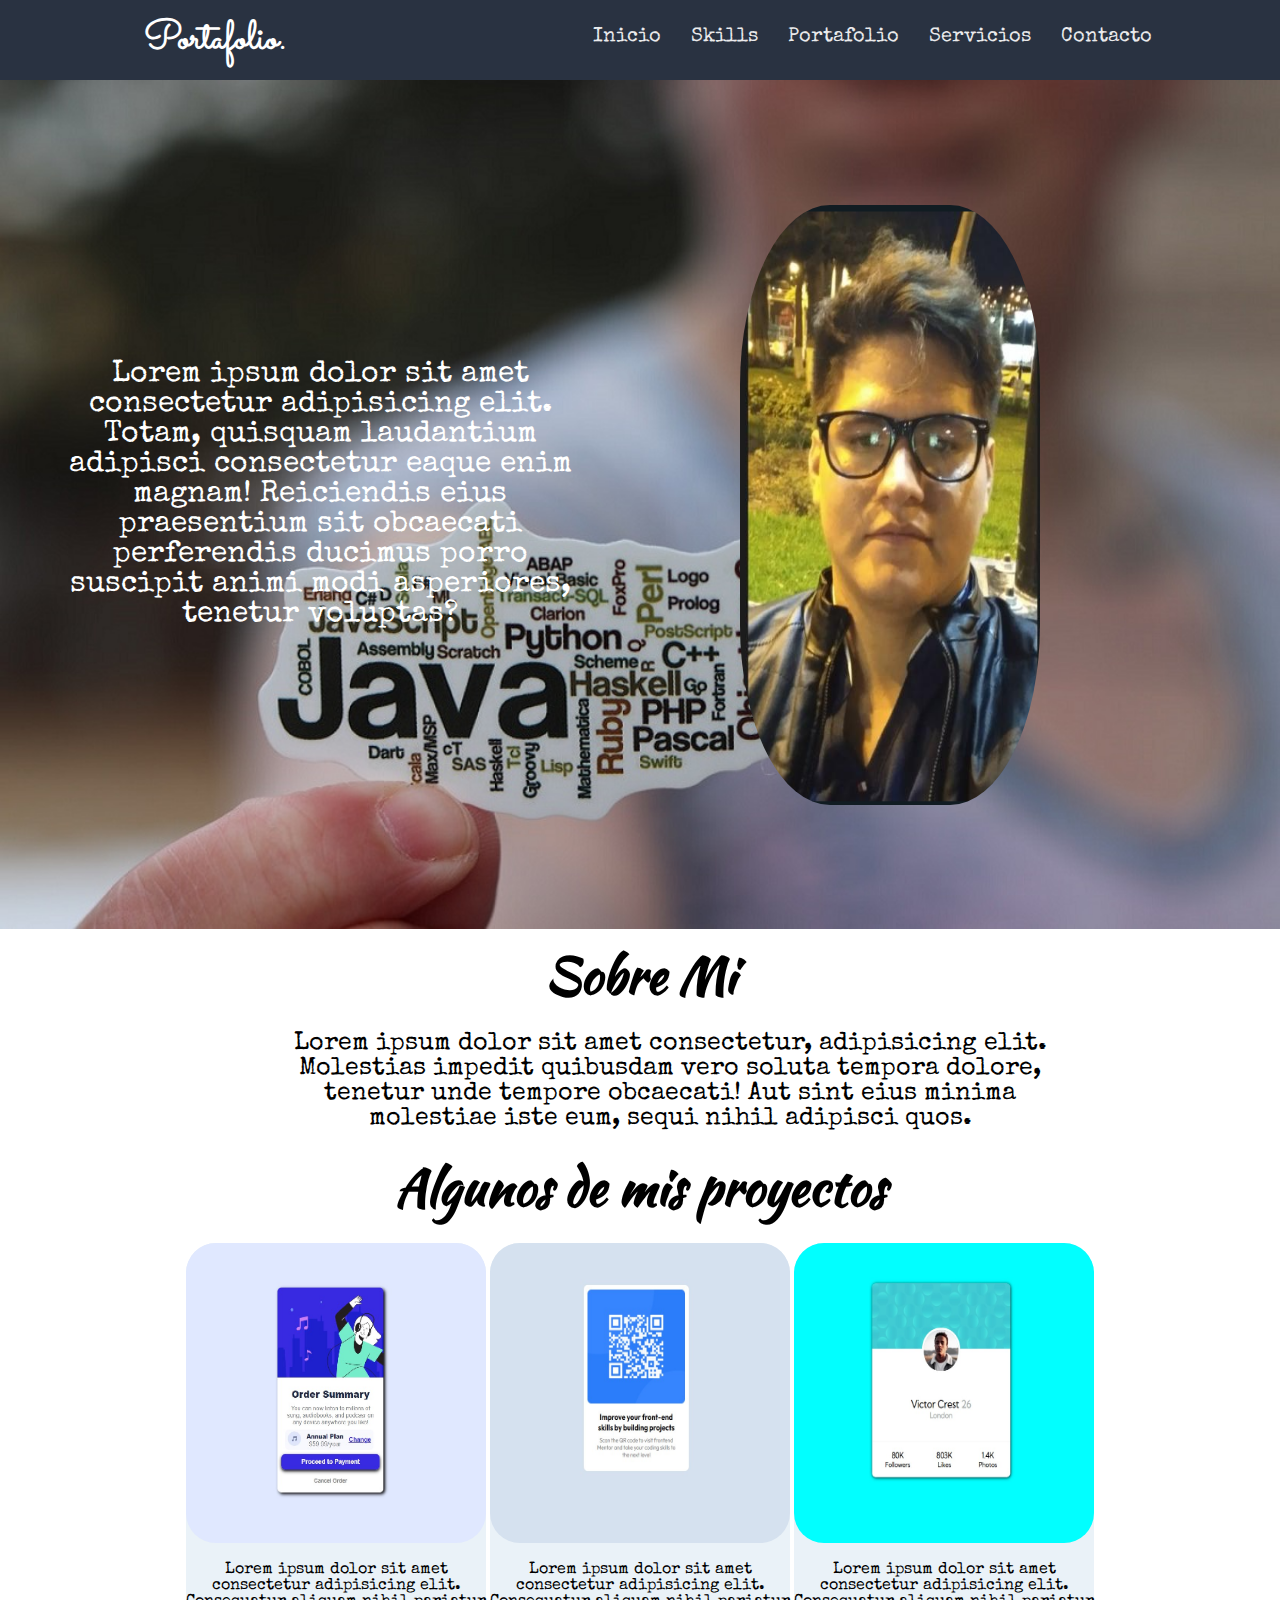
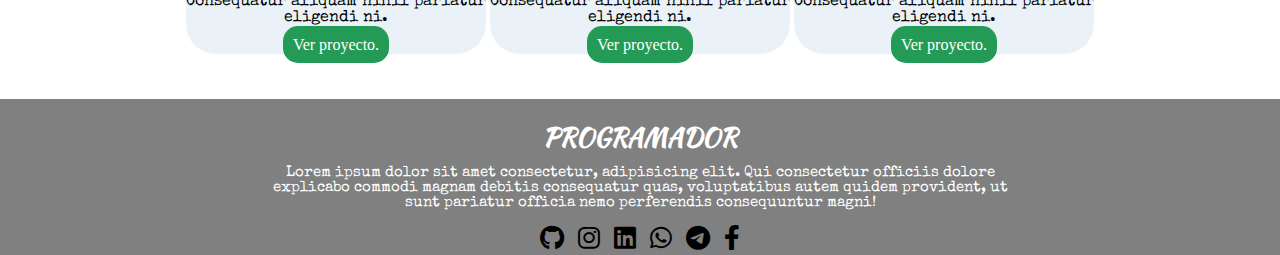
<file: HTML/index.html>
<!DOCTYPE html>
<html lang="en">
<head>
    <meta charset="UTF-8">
    <meta http-equiv="X-UA-Compatible" content="IE=edge">
    <meta name="viewport" content="width=device-width, initial-scale=1.0">
    <link rel="stylesheet" href="https://cdnjs.cloudflare.com/ajax/libs/font-awesome/6.0.0/css/all.min.css" 
    integrity="sha512-9usAa10IRO0HhonpyAIVpjrylPvoDwiPUiKdWk5t3PyolY1cOd4DSE0Ga+ri4AuTroPR5aQvXU9xC6qOPnzFeg==" crossorigin="anonymous" 
    referrerpolicy="no-referrer" />
    <link
    rel="stylesheet"
    href="https://cdnjs.cloudflare.com/ajax/libs/animate.css/4.1.1/animate.min.css"
    />
    <link
    rel="stylesheet"
    href="https://cdnjs.cloudflare.com/ajax/libs/animate.css/4.1.1/animate.min.css"
    />
    <link rel="stylesheet" href="../CSS/estilosAll.css">
    <title>Portafolio</title>
</head>
<body>
    <div class="container">
        <header>
            <nav class="nav">
                <div class="nav-container">
                    <h1 class="nav__logo">Portafolio.</h1>
                    <label for="menu" class="nav__label">
                        <i class="fa-solid fa-bars"></i>
                    </label>
                    <input type="checkbox" id="menu" class="nav__input">
                    <div class="nav__menu">
                        <ul>
                            <li>
                                <a href="./index.html" class="nav__item">Inicio</a>
                            </li>
                            <li>
                                <a href="skills.html" class="nav__item">Skills</a>
                            </li>
                            <li>
                                <a href="portafolio.html" class="nav__item">Portafolio</a>
                            </li>
                            <li>
                                <a href="servicios.html" class="nav__item">Servicios</a>
                            </li>
                            <li>
                                <a href="contacto.html" class="nav__item">Contacto</a>
                            </li>
                        </ul>
                    </div>
                </div>
            </nav>
        </header>
        <main class="main_index">
            <div class="banner">
                <div class="descripcion">
                    <p class="banner_des">
                        Lorem ipsum dolor sit amet consectetur adipisicing elit. Totam,
                        quisquam laudantium adipisci consectetur eaque enim magnam! 
                        Reiciendis eius praesentium sit obcaecati perferendis ducimus 
                        porro suscipit animi modi asperiores, tenetur voluptas?
                    </p>
                </div>
                <img class="img_perfil" src="../Imagenes/foto_perfil.png" alt="foto.jpg">
            </div>
            <div class="sobre_mi">
                <h2 class="titulo_1 " >Sobre Mi</h2>
                <div class="des_1">
                    <p class="descrip_mi">
                        Lorem ipsum dolor sit amet consectetur, adipisicing elit. Molestias
                        impedit quibusdam vero soluta tempora dolore, tenetur unde tempore 
                        obcaecati! Aut sint eius minima molestiae iste eum, sequi nihil adipisci quos.
                    </p>
                </div>
                
            </div>
            <div class="proyecto_vista">
                <h2 class="titulo_2">Algunos de mis proyectos</h2>
                
                <div class="con_card">
                    <div class="card">
                        <img src="../Imagenes/proyecto_1.jpg" alt="proyecto1.jpg">
                        <p class="des_card">
                            Lorem ipsum dolor sit amet consectetur adipisicing elit. 
                            Consequatur aliquam nihil pariatur eligendi ni.
                        </p>
                        <a class="ver" href="" target="_BLANK"> Ver proyecto.</a> 
                    </div>
                    <div class="card">
                        <img src="../Imagenes/proyecto_2.jpg" alt="proyecto2.jpg">
                        <p class="des_card">
                            Lorem ipsum dolor sit amet consectetur adipisicing elit. 
                            Consequatur aliquam nihil pariatur eligendi ni.
                        </p>
                        <a class="ver" href="" target="_BLANK"> Ver proyecto.</a> 
                    </div>
                    <div class="card">
                        <img src="../Imagenes/proyecto_3.jpg" alt="proyecto3.jpg">
                        <p class="des_card">
                            Lorem ipsum dolor sit amet consectetur adipisicing elit. 
                            Consequatur aliquam nihil pariatur eligendi ni.
                        </p>
                        <a class="ver" href="" target="_BLANK"> Ver proyecto.</a> 
                    </div>
                </div>
                
            </div>
        </main>
        <footer >
            <h3 class="titulo_footer">PROGRAMADOR</h3>
            <div class="footer_des">
                <p>Lorem ipsum dolor sit amet consectetur, adipisicing elit. Qui consectetur officiis 
                    dolore explicabo commodi magnam debitis consequatur quas, voluptatibus autem quidem
                    provident, ut sunt pariatur officia nemo perferendis consequuntur magni!
                </p>
            </div>
            <a href="" class="iz_1"><i class="fa-brands fa-github" ></i></a>
            <a href="" class="cen_1"><i class="fa-brands fa-instagram" ></i></a>
            <a href="" class="der_1"><i class="fa-brands fa-linkedin" ></i></a>
            <a href="" class="iz_2"><i class="fa-brands fa-whatsapp" ></i></a>
            <a href="" class="cen_2"><i class="fa-brands fa-telegram" ></i></a>
            <a href="" class="der_2"><i class="fa-brands fa-facebook-f" ></i></a>
                
                
            
        </footer>
    </div>
</body>
</html>
</file>
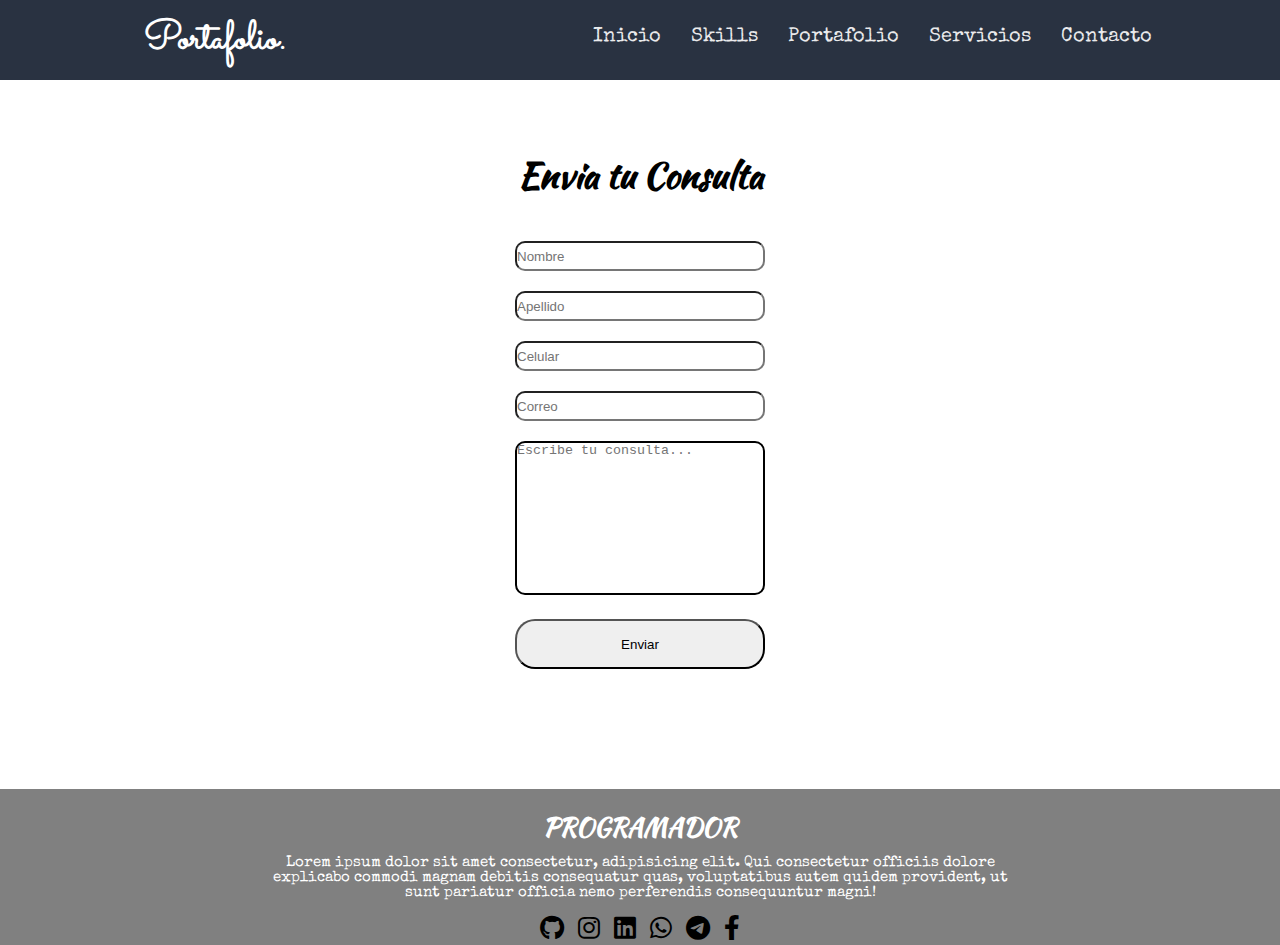
<file: HTML/contacto.html>
<!DOCTYPE html>
<html lang="en">
<head>
    <meta charset="UTF-8">
    <meta http-equiv="X-UA-Compatible" content="IE=edge">
    <meta name="viewport" content="width=device-width, initial-scale=1.0">
    <link rel="stylesheet" href="https://cdnjs.cloudflare.com/ajax/libs/font-awesome/6.0.0/css/all.min.css" 
    integrity="sha512-9usAa10IRO0HhonpyAIVpjrylPvoDwiPUiKdWk5t3PyolY1cOd4DSE0Ga+ri4AuTroPR5aQvXU9xC6qOPnzFeg==" crossorigin="anonymous" 
    referrerpolicy="no-referrer" />
    <link rel="stylesheet" href="../CSS/estilosAll.css">
    <title>Document</title>
</head>
<body>
    <div class="container_contacto">
        <header>
            <nav class="nav">
                <div class="nav-container">
                    <h1 class="nav__logo">Portafolio.</h1>
                    <label for="menu" class="nav__label">
                        <i class="fa-solid fa-bars"></i>
                    </label>
                    <input type="checkbox" id="menu" class="nav__input">
                    <div class="nav__menu">
                        <ul>
                            <li>
                                <a href="./index.html" class="nav__item">Inicio</a>
                            </li>
                            <li>
                                <a href="skills.html" class="nav__item">Skills</a>
                            </li>
                            <li>
                                <a href="portafolio.html" class="nav__item">Portafolio</a>
                            </li>
                            <li>
                                <a href="servicios.html" class="nav__item">Servicios</a>
                            </li>
                            <li>
                                <a href="contacto.html" class="nav__item">Contacto</a>
                            </li>
                        </ul>
                    </div>
                </div>
            </nav>
        </header>
        <main class="main_contacto">
            <div class="formulario">
                <h2 class="con_titulo">Envia tu Consulta</h2>
                <form action="">
                    <input type="text" name="nombre" placeholder="Nombre" class="field">
                    <br>
                    <input type="text" name="apellido" placeholder="Apellido" class="field">
                    <br>
                    <input type="tel" name="celular" placeholder="Celular" class="field">
                    <br>
                    <input type="email" name="correo" placeholder="Correo" class="field">
                    <br>
                    <textarea name="consulta" id="" cols="30" rows="10" placeholder="Escribe tu consulta..." class="field_des"></textarea>
                    <br>
                    <input type="submit" value="Enviar" class="btn">
                    <br>
                </form>
            </div>
        </main>
        <footer >
            <h3 class="titulo_footer">PROGRAMADOR</h3>
            <div class="footer_des">
                <p>Lorem ipsum dolor sit amet consectetur, adipisicing elit. Qui consectetur officiis 
                    dolore explicabo commodi magnam debitis consequatur quas, voluptatibus autem quidem
                    provident, ut sunt pariatur officia nemo perferendis consequuntur magni!
                </p>
            </div>
            <a href="" class="iz_1"><i class="fa-brands fa-github" ></i></a>
            <a href="" class="cen_1"><i class="fa-brands fa-instagram" ></i></a>
            <a href="" class="der_1"><i class="fa-brands fa-linkedin" ></i></a>
            <a href="" class="iz_2"><i class="fa-brands fa-whatsapp" ></i></a>
            <a href="" class="cen_2"><i class="fa-brands fa-telegram" ></i></a>
            <a href="" class="der_2"><i class="fa-brands fa-facebook-f" ></i></a>
        </footer>
    </div>
</body>
</html>
</file>
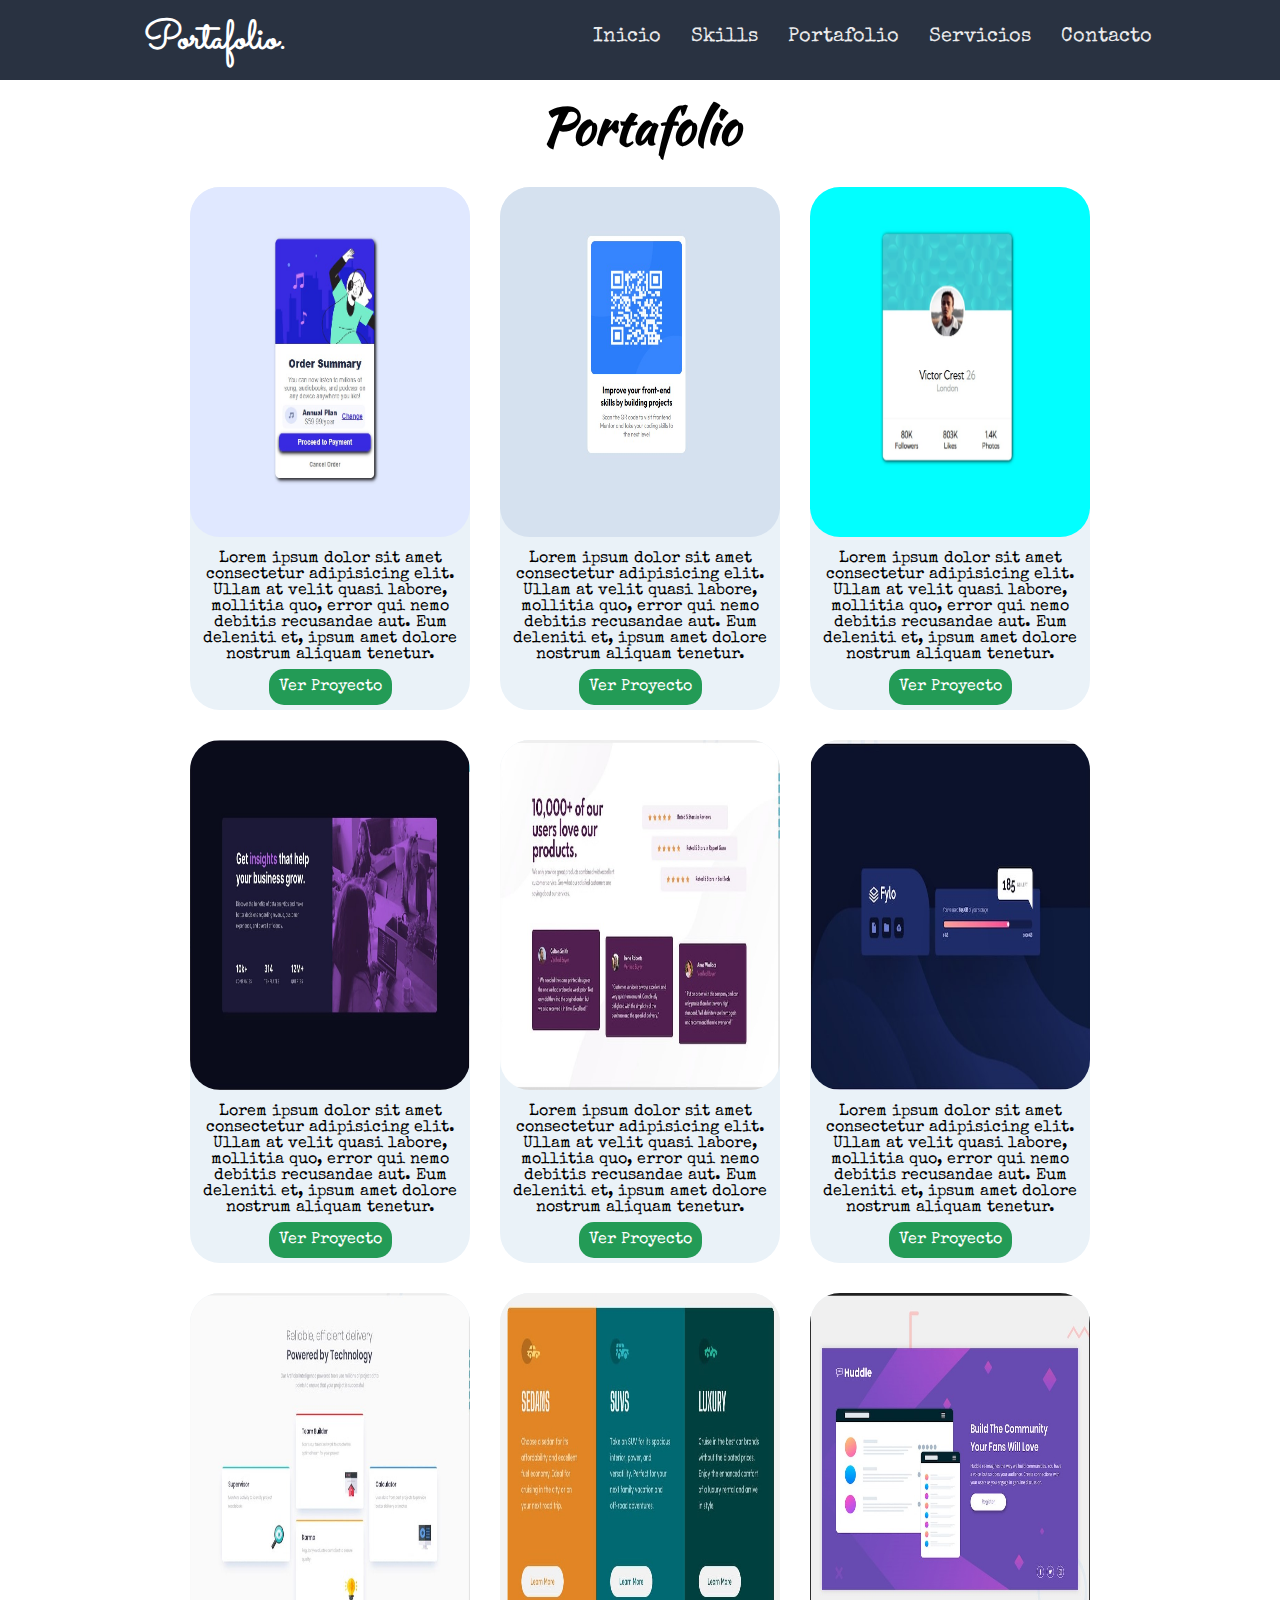
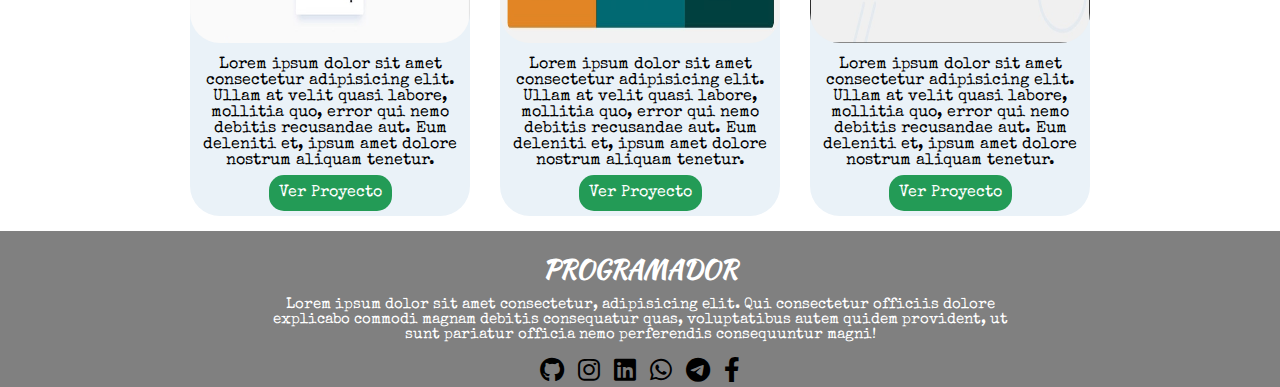
<file: HTML/portafolio.html>
<!DOCTYPE html>
<html lang="en">
<head>
    <meta charset="UTF-8">
    <meta http-equiv="X-UA-Compatible" content="IE=edge">
    <meta name="viewport" content="width=device-width, initial-scale=1.0">
    <link rel="stylesheet" href="https://cdnjs.cloudflare.com/ajax/libs/font-awesome/6.0.0/css/all.min.css" 
    integrity="sha512-9usAa10IRO0HhonpyAIVpjrylPvoDwiPUiKdWk5t3PyolY1cOd4DSE0Ga+ri4AuTroPR5aQvXU9xC6qOPnzFeg==" crossorigin="anonymous" 
    referrerpolicy="no-referrer" />
    <link rel="stylesheet" href="../CSS/estilosAll.css">
    <title>Document</title>
</head>
<body>
    <div class="container">
        <header>
            <nav class="nav">
                <div class="nav-container">
                    <h1 class="nav__logo">Portafolio.</h1>
                    <label for="menu" class="nav__label">
                        <i class="fa-solid fa-bars"></i>
                    </label>
                    <input type="checkbox" id="menu" class="nav__input">
                    <div class="nav__menu">
                        <ul>
                            <li>
                                <a href="./index.html" class="nav__item">Inicio</a>
                            </li>
                            <li>
                                <a href="skills.html" class="nav__item">Skills</a>
                            </li>
                            <li>
                                <a href="portafolio.html" class="nav__item">Portafolio</a>
                            </li>
                            <li>
                                <a href="servicios.html" class="nav__item">Servicios</a>
                            </li>
                            <li>
                                <a href="contacto.html" class="nav__item">Contacto</a>
                            </li>
                        </ul>
                    </div>
                </div>
            </nav>
        </header>
    </div>
    <main>
        <div class="con_portafolio">
            <h2 class="p_titutlo">Portafolio</h2>
            <div class="con_portafolio_card">
                
                    <div class="p_card" id="p1"> 
                        <a href=""><img src="../Imagenes/proyecto_1.jpg" alt="proyecto1.jpg"></a>
                        <div>
                            <p class="des_card_port">Lorem ipsum dolor sit amet consectetur adipisicing elit.
                                Ullam at velit quasi labore, mollitia quo, error qui nemo 
                                debitis recusandae aut. Eum deleniti et, ipsum amet dolore nostrum aliquam tenetur.
                                <br><br><span class="p_span"><a href="">Ver Proyecto</a> </span> 
                            </p>
                        </div>
                    </div>
                    <div class="p_card" id="p2">
                        <a href=""><img src="../Imagenes/proyecto_2.jpg" alt="proyecto2.jpg"></a>
                        <div>
                            <p class="des_card_port">Lorem ipsum dolor sit amet consectetur adipisicing elit.
                                Ullam at velit quasi labore, mollitia quo, error qui nemo 
                                debitis recusandae aut. Eum deleniti et, ipsum amet dolore nostrum aliquam tenetur.
                                <br><br><span class="p_span"><a href="">Ver Proyecto</a> </span>
                            </p>
                        </div>
                    </div>
                    <div class="p_card" id="p3">
                        <a href=""><img src="../Imagenes/proyecto_3.jpg" alt="proyecto3.jpg"></a>
                        <div>
                            <p class="des_card_port">Lorem ipsum dolor sit amet consectetur adipisicing elit.
                                Ullam at velit quasi labore, mollitia quo, error qui nemo 
                                debitis recusandae aut. Eum deleniti et, ipsum amet dolore nostrum aliquam tenetur.
                                <br><br><span class="p_span"><a href="">Ver Proyecto</a> </span>
                            </p>
                        </div>
                    </div>
                
                
                    <div class="p_card" id="p4">
                        <a href=""><img src="../Imagenes/proyecto_4.jpg" alt="proyecto4.jpg"></a>
                        <div>
                            <p class="des_card_port">Lorem ipsum dolor sit amet consectetur adipisicing elit.
                                Ullam at velit quasi labore, mollitia quo, error qui nemo 
                                debitis recusandae aut. Eum deleniti et, ipsum amet dolore nostrum aliquam tenetur.
                                <br><br><span class="p_span"><a href="">Ver Proyecto</a> </span>
                            </p>
                        </div>
                    </div>
                    <div class="p_card" id="p5">
                        <a href=""><img src="../Imagenes/proyecto_5.jpg" alt="proyecto5.jpg"></a>
                        <div>
                            <p class="des_card_port">Lorem ipsum dolor sit amet consectetur adipisicing elit.
                                Ullam at velit quasi labore, mollitia quo, error qui nemo 
                                debitis recusandae aut. Eum deleniti et, ipsum amet dolore nostrum aliquam tenetur.
                                <br><br><span class="p_span"><a href="">Ver Proyecto</a> </span>
                            </p>
                        </div>
                    </div>
                    <div class="p_card" id="p6">
                        <a href=""><img src="../Imagenes/proyecto_6.jpg" alt="proyecto6.jpg"></a>
                        <div>
                            <p class="des_card_port">Lorem ipsum dolor sit amet consectetur adipisicing elit.
                                Ullam at velit quasi labore, mollitia quo, error qui nemo 
                                debitis recusandae aut. Eum deleniti et, ipsum amet dolore nostrum aliquam tenetur.
                                <br><br><span class="p_span"><a href="">Ver Proyecto</a> </span>
                            </p>
                        </div>
                    </div>
                
                    <div class="p_card" id="p7">
                        <a href=""><img src="../Imagenes/proyecto_7.jpg" alt="proyecto7.jpg"></a>
                        <div>
                            <p class="des_card_port">Lorem ipsum dolor sit amet consectetur adipisicing elit.
                                Ullam at velit quasi labore, mollitia quo, error qui nemo 
                                debitis recusandae aut. Eum deleniti et, ipsum amet dolore nostrum aliquam tenetur.
                                <br><br><span class="p_span"><a href="">Ver Proyecto</a> </span>
                            </p>
                        </div>
                    </div>
                    <div class="p_card" id="p8">
                        <a href=""><img src="../Imagenes/proyecto_8.jpg" alt="proyecto8.jpg"></a>
                        <div>
                            <p class="des_card_port">Lorem ipsum dolor sit amet consectetur adipisicing elit.
                                Ullam at velit quasi labore, mollitia quo, error qui nemo 
                                debitis recusandae aut. Eum deleniti et, ipsum amet dolore nostrum aliquam tenetur.
                                <br><br><span class="p_span"><a href="">Ver Proyecto</a> </span>
                            </p>
                        </div>
                    </div>
                    <div class="p_card" id="p9">
                        <a href=""><img src="../Imagenes/proyecto_9.jpg" alt="proyecto9.jpg"></a>
                        <div>
                            <p class="des_card_port">Lorem ipsum dolor sit amet consectetur adipisicing elit.
                                Ullam at velit quasi labore, mollitia quo, error qui nemo 
                                debitis recusandae aut. Eum deleniti et, ipsum amet dolore nostrum aliquam tenetur.
                                <br><br><span class="p_span"><a href="">Ver Proyecto</a> </span>
                            </p>
                        </div>
                    </div>
                
            </div>
        </div>
    </main>
    <footer >
        <h3 class="titulo_footer">PROGRAMADOR</h3>
        <div class="footer_des">
            <p>Lorem ipsum dolor sit amet consectetur, adipisicing elit. Qui consectetur officiis 
                dolore explicabo commodi magnam debitis consequatur quas, voluptatibus autem quidem
                provident, ut sunt pariatur officia nemo perferendis consequuntur magni!
            </p>
        </div>
        <a href="" class="iz_1"><i class="fa-brands fa-github" ></i></a>
        <a href="" class="cen_1"><i class="fa-brands fa-instagram" ></i></a>
        <a href="" class="der_1"><i class="fa-brands fa-linkedin" ></i></a>
        <a href="" class="iz_2"><i class="fa-brands fa-whatsapp" ></i></a>
        <a href="" class="cen_2"><i class="fa-brands fa-telegram" ></i></a>
        <a href="" class="der_2"><i class="fa-brands fa-facebook-f" ></i></a>
            
            
        
    </footer>
</body>
</html>
</file>
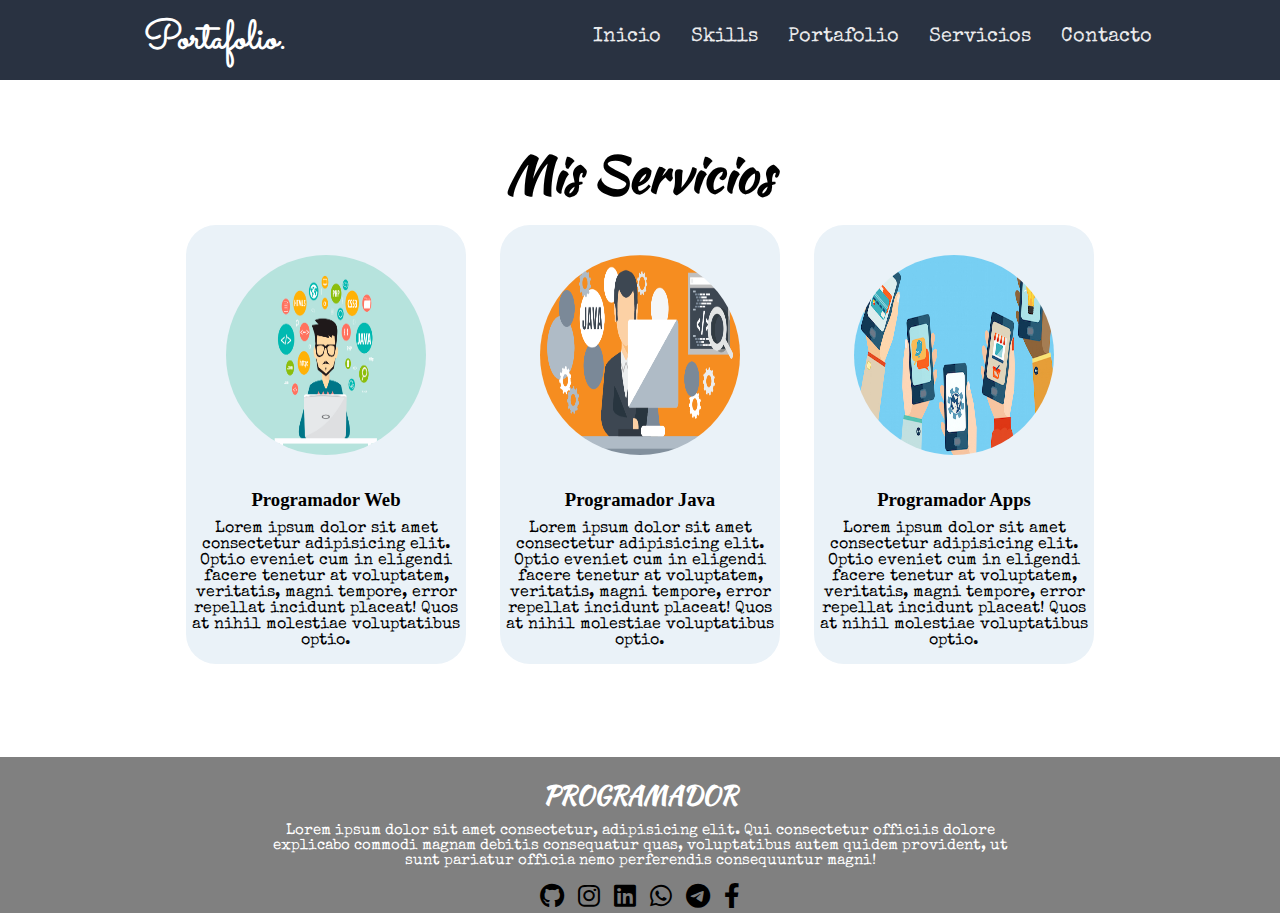
<file: HTML/servicios.html>
<!DOCTYPE html>
<html lang="en">
<head>
    <meta charset="UTF-8">
    <meta http-equiv="X-UA-Compatible" content="IE=edge">
    <meta name="viewport" content="width=device-width, initial-scale=1.0">
    <link rel="stylesheet" href="https://cdnjs.cloudflare.com/ajax/libs/font-awesome/6.0.0/css/all.min.css" 
    integrity="sha512-9usAa10IRO0HhonpyAIVpjrylPvoDwiPUiKdWk5t3PyolY1cOd4DSE0Ga+ri4AuTroPR5aQvXU9xC6qOPnzFeg==" crossorigin="anonymous" 
    referrerpolicy="no-referrer" />
    <link rel="stylesheet" href="../CSS/estilosAll.css">
    <title>Document</title>
</head>
<body>
    <div class="container">
        <header>
            <nav class="nav">
                <div class="nav-container">
                    <h1 class="nav__logo">Portafolio.</h1>
                    <label for="menu" class="nav__label">
                        <i class="fa-solid fa-bars"></i>
                    </label>
                    <input type="checkbox" id="menu" class="nav__input">
                    <div class="nav__menu">
                        <ul>
                            <li>
                                <a href="./index.html" class="nav__item">Inicio</a>
                            </li>
                            <li>
                                <a href="skills.html" class="nav__item">Skills</a>
                            </li>
                            <li>
                                <a href="portafolio.html" class="nav__item">Portafolio</a>
                            </li>
                            <li>
                                <a href="servicios.html" class="nav__item">Servicios</a>
                            </li>
                            <li>
                                <a href="contacto.html" class="nav__item">Contacto</a>
                            </li>
                        </ul>
                    </div>
                </div>
            </nav>
        </header>
        <main class="main_servicios">
            <div class="con_servicios">
                <h2 class="ser_titulo">Mis Servicios</h2>
                <div class="con_servicios_card">
                    <div class="s_card">
                        <img src="../Imagenes/programador_web.jpg" alt="icono.jpg">
                        <h3 class="ser_h3">Programador Web</h3>
                        <p class="des_card_port">Lorem ipsum dolor sit amet consectetur adipisicing elit. 
                            Optio eveniet cum in eligendi facere tenetur at voluptatem, 
                            veritatis, magni tempore, error repellat incidunt placeat! 
                            Quos at nihil molestiae voluptatibus optio.
                        </p>
                    </div>
                    <div class="s_card">
                        <img src="../Imagenes/programador_java.png" alt="icono.jpg">
                        <h3 class="ser_h3">Programador Java</h3>
                        <p class="des_card_port">Lorem ipsum dolor sit amet consectetur adipisicing elit. 
                            Optio eveniet cum in eligendi facere tenetur at voluptatem, 
                            veritatis, magni tempore, error repellat incidunt placeat! 
                            Quos at nihil molestiae voluptatibus optio.
                        </p>
                    </div>
                    <div class="s_card">
                        <img src="../Imagenes/programador_apps.jpg" alt="icono.jpg">
                        <h3 class="ser_h3">Programador Apps</h3>
                        <p class="des_card_port">Lorem ipsum dolor sit amet consectetur adipisicing elit. 
                            Optio eveniet cum in eligendi facere tenetur at voluptatem, 
                            veritatis, magni tempore, error repellat incidunt placeat! 
                            Quos at nihil molestiae voluptatibus optio.
                        </p>
                    </div>
                </div>
            </div>
        </main>
        <footer >
            <h3 class="titulo_footer">PROGRAMADOR</h3>
            <div class="footer_des">
                <p>Lorem ipsum dolor sit amet consectetur, adipisicing elit. Qui consectetur officiis 
                    dolore explicabo commodi magnam debitis consequatur quas, voluptatibus autem quidem
                    provident, ut sunt pariatur officia nemo perferendis consequuntur magni!
                </p>
            </div>
            <a href="" class="iz_1"><i class="fa-brands fa-github" ></i></a>
            <a href="" class="cen_1"><i class="fa-brands fa-instagram" ></i></a>
            <a href="" class="der_1"><i class="fa-brands fa-linkedin" ></i></a>
            <a href="" class="iz_2"><i class="fa-brands fa-whatsapp" ></i></a>
            <a href="" class="cen_2"><i class="fa-brands fa-telegram" ></i></a>
            <a href="" class="der_2"><i class="fa-brands fa-facebook-f" ></i></a>
        </footer>
    </div>
</body>
</html>
</file>
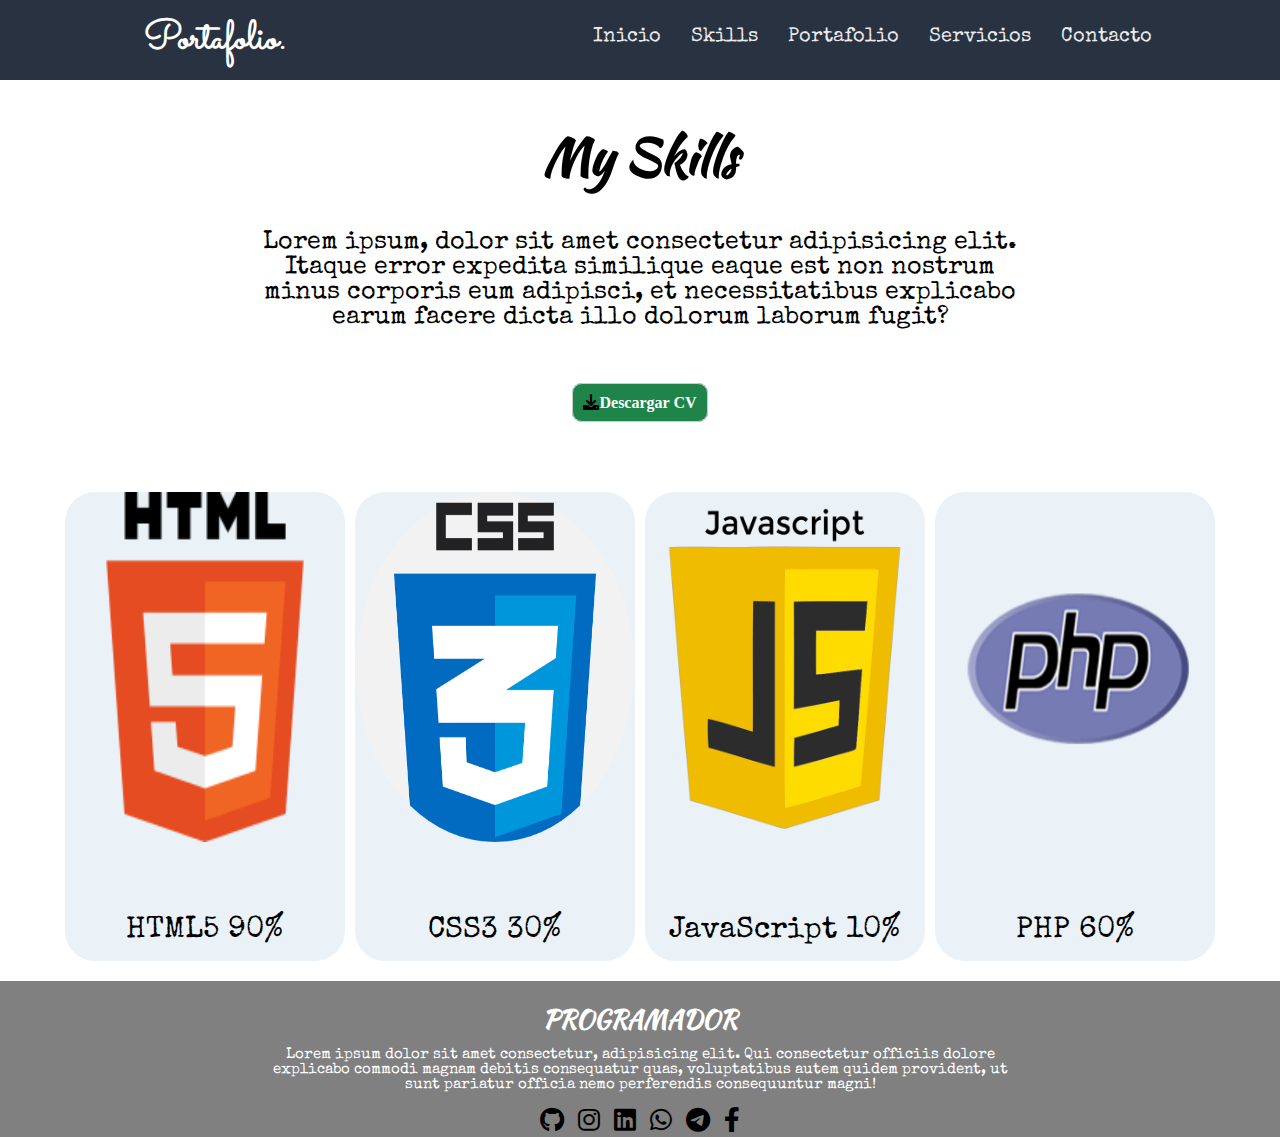
<file: HTML/skills.html>
<!DOCTYPE html>
<html lang="en">
<head>
    <meta charset="UTF-8">
    <meta http-equiv="X-UA-Compatible" content="IE=edge">
    <meta name="viewport" content="width=device-width, initial-scale=1.0">
    <link rel="stylesheet" href="https://cdnjs.cloudflare.com/ajax/libs/font-awesome/6.0.0/css/all.min.css" 
    integrity="sha512-9usAa10IRO0HhonpyAIVpjrylPvoDwiPUiKdWk5t3PyolY1cOd4DSE0Ga+ri4AuTroPR5aQvXU9xC6qOPnzFeg==" crossorigin="anonymous" 
    referrerpolicy="no-referrer" />
    <link rel="stylesheet" href="../CSS/estilosAll.css">
    <title>Document</title>
</head>
<body>
    <div class="container">
        <header class="header_skills">
            <nav class="nav">
                <div class="nav-container">
                    <h1 class="nav__logo">Portafolio.</h1>
                    <label for="menu" class="nav__label">
                        <i class="fa-solid fa-bars"></i>
                    </label>
                    <input type="checkbox" id="menu" class="nav__input">
                    <div class="nav__menu">
                        <ul>
                            <li>
                                <a href="index.html" class="nav__item">Inicio</a>
                            </li>
                            <li>
                                <a href="./skills.html" class="nav__item">Skills</a>
                            </li>
                            <li>
                                <a href="portafolio.html" class="nav__item">Portafolio</a>
                            </li>
                            <li>
                                <a href="servicios.html" class="nav__item">Servicios</a>
                            </li>
                            <li>
                                <a href="contacto.html" class="nav__item">Contacto</a>
                            </li>
                        </ul>
                    </div>
                </div>
            </nav>
        </header>
        <main class="main_skills">
            <div class="skills">
                <h2 class="titulo_skills">My Skills</h2>
                <div class="con_des">
                    <p class="des">
                        Lorem ipsum, dolor sit amet consectetur adipisicing elit. 
                        Itaque error expedita similique eaque est non nostrum minus
                        corporis eum adipisci, et necessitatibus explicabo earum 
                        facere dicta illo dolorum laborum fugit?<br>
                    </p>
                    <a href="" class="enlace"><i class="fa-solid fa-download"></i><span class="s_span">Descargar CV</span></a>
                </div>
            </div>
            <div class="contenedor_card_skills">
                <div class="skills_card" id="uno">
                    <img src="../Imagenes/html5.png" alt="html5.jpg">
                    <div class="s_card_des">
                        <p>HTML5 <span class="s_span">90%</span></p>
                    </div>
                </div>
                <div class="skills_card" id="dos">
                    <img src="../Imagenes/css.png" alt="CSS.jpg">
                    <div class="s_card_des">
                        <p>CSS3 <span class="s_span">30%</span></p>
                    </div>
                </div>
                <div class="skills_card" id="tres" >
                    <img src="../Imagenes/JS.png" alt="javascript.jpg">
                    <div class="s_card_des">
                            <p>JavaScript <span class="s_span">10%</span></p>
                    </div>
                </div>   
                <div class="skills_card" id="cuatro">
                        <img src="../Imagenes/php.png" alt="php.jpg">
                            <div class="s_card_des">
                        <p>PHP <span class="s_span">60%</span></p>
                    </div>
                </div>
            </div>
                
            
        </main>
        <footer class="footer_skills">
            <h3 class="titulo_footer">PROGRAMADOR</h3>
            <div class="footer_des">
                <p>Lorem ipsum dolor sit amet consectetur, adipisicing elit. Qui consectetur officiis 
                    dolore explicabo commodi magnam debitis consequatur quas, voluptatibus autem quidem
                    provident, ut sunt pariatur officia nemo perferendis consequuntur magni!
                </p>
            </div>
            <a href="" class="iz_1"><i class="fa-brands fa-github" ></i></a>
            <a href="" class="cen_1"><i class="fa-brands fa-instagram" ></i></a>
            <a href="" class="der_1"><i class="fa-brands fa-linkedin" ></i></a>
            <a href="" class="iz_2"><i class="fa-brands fa-whatsapp" ></i></a>
            <a href="" class="cen_2"><i class="fa-brands fa-telegram" ></i></a>
            <a href="" class="der_2"><i class="fa-brands fa-facebook-f" ></i></a>
        </footer>
    </div>
</body>
</html>
</file>
<file: CSS/estilosAll.css>
@import url('https://fonts.googleapis.com/css2?family=Kaushan+Script&display=swap');
@import url('https://fonts.googleapis.com/css2?family=Sacramento&display=swap');
@import url('https://fonts.googleapis.com/css2?family=Special+Elite&display=swap');
/*---------Caracteristicas generales---------*/
*{
    padding: 0;
    margin: 0;
    box-sizing: border-box;
    text-decoration: none;
    list-style: none;
}

.container {
    display: grid;
    width: 100%;
}

/*---------Caracteristicas de la navegacion---------*/

header {
    width: 100%;
    
}
.nav {
    background-color:#293241;
    width: 100%;
    height:80px;
    color: #ffff;
    position:fixed;
    z-index: 10;
}
.nav-container{
    display: flex;
    height:100%;
    width: 90%;
    margin: 0 auto;
    justify-content: space-between;
    align-items: center;
    
}
.nav__item{
    color: #fff;
    font-size:32px;
    --clippy:polygon(0 0,0 0,0 100%,0% 100%);
}
.nav__menu>ul{
    text-align: center;
}
.nav__menu>ul>li{
    font-family: 'Special Elite', cursive;
    margin-bottom:70px;
}
.nav__item::after{
    content: "";
    display: block;
    background-color:#fff;
    width: 90%;
    margin-top: 3px;
    height:3px;
    clip-path: var(--clippy);
    transition:cli-path .5s;
}
.nav__item:hover{
    --clippy:polygon(0 0,100% 0,100% 100%,0% 100%);
}
.nav__logo{
    font-size:40px;
    font-weight: 900;
    font-family: 'Sacramento', cursive;
}
.nav__label>.fa-solid{
    font-size:27px;
    color:#fff;
}
.nav__label{
    display: block;
    cursor: pointer;
}
.nav__menu{
    position: fixed;
    top: 80px;
    bottom:0;
    background:black;
    width:100%;
    left: 0;
    display: flex;
    justify-content: space-evenly;
    flex-direction: column;
    align-items: center;
    clip-path: circle(0 at center);
    transition: clip-path 1s ease-in-out;
    opacity: 0.9;
    z-index: 5;
}

.nav__input:checked+.nav__menu{
    clip-path: circle(100% at center);
}
.nav__input{
    display:none;
}
/*------------------------INDEX------------------------*/

.banner{
    margin-top: 80px;
    width: 100%;
    height:320px;
    display: block;
    text-align: center;
    align-items: center;
    background-image: url(../Imagenes/banner.jpg);
    background-size: 100% 320px;
}

.descripcion{
    width:300px;
    display:block;
    position: relative;
    color:white;
    font-size:12px;
    
}
.banner_des{
    font-family: 'Special Elite', cursive;
    padding-top: 60px;
    padding-left: 20px;
}
.sobre_mi{
    display: inline-block;
    text-align: center;
    padding-top:10px;
    padding-bottom: 20px;
}
.titulo_1{
    font-size: 32px;
    font-family: 'Kaushan Script', cursive;
    margin-bottom: 20px;
}
.img_perfil{
    width: 60px;
    height:120px;
    border-radius: 30%;
    position: relative;
    top: 235px;
}
.des_1{
    font-size: 15px;
    padding-top:120px;
    width: 80%;
    margin-left: 30px;
    font-family: 'Special Elite', cursive;
}
.proyecto_vista{
    
    display: block;
    width:100%;
    text-align: center;
    
}
.titulo_2{
    font-size: 32px;
    font-family: 'Kaushan Script', cursive;
    margin-bottom: 20px;
}
/*------card------*/
.con_card{
    /* border:1px solid gray; */
    display: inline-block;
    width:100%;
    margin-bottom:30px;
    
}
.card{
    /* border:1px solid orange; */
    border-radius: 30px;
    display: inline-block;
    width:300px;
    margin-bottom:15px;
    background-color: #EAF2F8;
    
}
.card img{
    border-radius: 30px;
    width: 300px;
    height: 300px;
    margin-bottom: 15px;
}
.des_card{
    margin-bottom:10px;
    font-family: 'Special Elite', cursive;
}
.ver{
    text-decoration: none;
    padding: 10px;
    background-color: #239B56;
    border-radius:15px;
    color:white;
}
.card>.ver:hover{
    background-color: black;
    color:white;
    font-weight: bold;
    transition: 0.6s;
}
/*------------------------SKILLS------------------------*/


.main_skills{
    width: 100%;
    
}
.skills{
    width:100%;
    height:auto;
    text-align: center;
    margin-top:120px;
    margin-bottom:80px;
    display: inline-block;
    align-items: center;
}
.titulo_skills{
    font-family: 'Kaushan Script', cursive;
    font-size:30px;
    margin-bottom:12px;
}

.con_des{
    display: inline-block;
}
.des{
    margin-bottom: 20px;
    font-family: 'Special Elite', cursive;
}
.enlace{
    text-decoration: none;
    border: 1px solid #ccc;
    padding: 10px;
    border-radius:10px;
    background:#1E8449;
}
.enlace span{
    color: white;
    font-weight: bold;
}
.skills>.con_des>.enlace:hover{
    background-color:black;
    color:white;
    font-size: 20px;
    font-weight: bold;
    font-family:'Special Elite', cursive;
    transition:0.6s;
}
.fa-solid{
    color:black;
}
.contenedor_card_skills{
    display: inline-block;
    width:100%;
    align-items: center;
    text-align: center;
}
.skills_card{
    border-radius: 30px;
    display: inline-block;
    width:280px;
    background-color: #EAF2F8;
    margin-bottom: 20px;
    
}

.skills_card img{
    border-radius: 30px;
    width: 278px;
    height: 350px;
    margin-bottom: 10px;
}
.s_card_des{
    margin-top: 60px;
    margin-bottom:15px;
    text-align: center;
    font-family: 'Special Elite', cursive;
    font-size:30px;
}

/*------------------Portafolio------------------*/
.con_portafolio{
    width:100%;
    display: inline-block;
    text-align: center;
    align-items: center;
    margin-top: 90px;
}
.p_titutlo{
    font-size:30px;
    font-family: 'Kaushan Script', cursive;
    margin-bottom:10px;
}
.con_portafolio_card{
    display: inline-block;
    width:100%;
    align-items: center;
    text-align: center;
}
.con_card_3{
    width: 100%;
    display: inline-block;
}
.p_card{
    border-radius: 30px;
    display: inline-block;
    width:280px;
    margin: 15px;
    background-color: #EAF2F8;
    padding-bottom: 15px;
    
}
.des_card_port{
    font-family: 'Special Elite', cursive;
}
.p_card img{
    border-radius: 30px;
    width: 280px;
    height: 350px;
    margin-bottom: 10px;
}
.p_span{
    padding: 10px;
    background-color: #239B56;
    border-radius:15px;
    
}
.p_span a{
    text-decoration: none;
    color:white;
}
.p_card>div>p>.p_span:hover{
    background-color: black;
    color:white;
    font-weight: bold;
    transition: 0.6s;
}
/*------------------SERVICIOS------------------*/

.con_servicios{
    display: inline-block;
    width: 100%;
    text-align: center;
    align-items: center;
    margin-top: 138px;
}
.ser_titulo{
    font-family: 'Kaushan Script', cursive;
    font-size:30px;
}

.con_servicios_card{
    display: inline-block;
    width: 100%;
    margin-bottom: 78px;
    align-items: center;
}

.s_card img{
    margin-top:30px;
    margin-bottom:30px;
    height:200px;
    width:200px;
    border-radius:50%;
}
.s_card{
    border-radius: 30px;
    display: inline-block;
    width:280px;
    margin: 15px;
    background-color: #EAF2F8;
    padding-bottom: 15px;
}
.des_card_port{
    width: 100%;
}

.ser_h3{
    padding-bottom: 10px;
}
/*------------------Contacto------------------*/

.formulario{
    width: 100%;
    display: inline-block;
    /* border:1px solid black; */
    text-align: center;
    margin-top:120px;
    margin-bottom:60px;
    padding-top:30px;
    padding-bottom:60px;
    border-radius:30px;
}
.con_titulo{
    font-family: 'Kaushan Script', cursive;
    padding-bottom: 40px;
    font-size:35px;
}

.field{
    margin-bottom:20px;
    width: 250px;
    height: 30px;
    border-radius: 10px;
}
.field_des{
    width:250px;
    resize: none;
    border:2px solid black;
    border-radius: 10px;
    margin-bottom:20px;
}
.btn{
    width: 250px;
    height:50px;
    border-radius:20px;
}
.formulario>form>.btn:hover{
    background-color:black;
    color:white;
    font-size: 20px;
    font-weight: bold;
    font-family:'Special Elite', cursive;
    transition:0.6s;
}
/*------------------Footer------------------*/
footer{
    width:100%;
    background:gray;
    color: white;
    display: grid;
    text-align: center;
    grid-template-areas: "titulo_footer titulo_footer titulo_footer"
                          "footer_des    footer_des    footer_des"
                          "fa-github      fa-instagram  fa-linkedin"
                          "fa-whatsapp    fa-telegram    fa-facebook-f";
    justify-content: center;
}
.titulo_footer{
    font-family: 'Kaushan Script', cursive;
    font-size:25px;
    margin-top:20px;
    margin-bottom:10px;
    grid-area: titulo_footer;
}
.footer_des{
    font-family: 'Special Elite', cursive;
    margin-bottom:10px;
    font-size:15px;
    grid-area: footer_des;
}

.fa-brands{
    color:black;
    font-size:25px;
    margin: 5px;
}
.iz_1{
    grid-area: fa-github;
    justify-self: end;
}

.cen_1{
    grid-area: fa-instagram;
    justify-self: center;
}
.der_1{
    grid-area: fa-linkedin;
    justify-self: start;
}
.iz_2{
    grid-area: fa-whatsapp;
    justify-self: end;
}
.cen_2{
    grid-area: fa-telegram;
    justify-self: center;
}
.der_2{
    grid-area: fa-facebook-f;
    justify-self: start;
}
/*------------------------------MEDIAS QUERYS------------------------------*/
/* APLICANDO RESPONSIVE */
@media all and (min-width: 768px) {
    /*------------------Index------------------*/
    .banner{
        display: grid;
        height: 400px;
        grid-template-columns: 50% 50%;
        background-size: 100% 400px;
    }
    .descripcion{
        width: 100%;
        justify-content: center;
        top:-10px;
        padding: 0 50px 0 50px;
    }
    .banner_des{
        padding: 0;
    }
    .banner>.img_perfil{
        justify-content: center;
        margin-left: 50%;
        top: 0;
        width: 120px;
        height:240px;
        border-radius: 30%;
    }
    .des_1{
        padding: 0;
    }
    .des_1>.descrip_mi{
        width: 100%;
        padding: 0;
        padding-left: 20%;
    }
    /*------------------Skills------------------*/
    .contenedor_card_skills{
        display: grid;
        grid-template-areas: "uno dos"
        "tres cuatro";
        justify-content: center;
        gap: 10px;
    }
    #uno{
        grid-area: uno;
    }
    #dos{
        grid-area: dos;
    }
    #tres{
        grid-area: tres;
    }
    #cuatro{
        grid-area: cuatro;
    }
    /*------------------PORTAFOLIO------------------*/
    .p_titutlo{
        font-size:50px;
    }
    .con_portafolio_card{
        display: grid;
        grid-template-areas: "p1 p2"
        "p3 p4"
        "p5 p6"
        "p7 p8"
        "p9 p9";
        justify-content: center;
    }
    #p1{
        grid-area: p1;
    }
    #p2{
        grid-area: p2;
    }
    #p3{
        grid-area: p3;
    }
    #p4{
        grid-area: p4;
    }
    #p5{
        grid-area: p5;
    }
    #p6{
        grid-area: p6;
    }
    #p7{
        grid-area: p7;
    }
    #p8{
        grid-area: p8;
    }
    #p9{
        grid-area: p9;
    }
    /*---------------Servicios---------------*/
    .ser_titulo{
        font-size:50px;
    }
}
@media all and (min-width: 1024px){
    /*---------------Navegacion---------------*/
    .nav-container{
        display: grid;
        grid-template-columns: 30% 70%;
        
    }
    .nav__label{
        display: none;
    }
    .nav__logo{
        margin-left: 80px;
    }
    .nav__menu{
        margin-left: 45px;
        position: static;
        background:none;
        height:auto;
        clip-path:none;
        opacity: none;
        
    }
    .nav__menu>ul{
        color: white;
        display: grid;
        grid-auto-flow: column;
        font-size: 10px;
        
    }
    
    .nav__menu>ul>li{
        margin-bottom: 0;
        margin-left: 30px;
    }
    .nav__item{
        font-size:20px;
    }
    /*------------------Index------------------*/
    .banner{
        height:849px;
        background-size: 100% 849px;
    }
    .descripcion{
        width: 100%;
        justify-content: center;
        top:-10px;
        
    }
    .banner_des{
        padding: 0;
        font-size:30px;
    }
    .banner>.img_perfil{
        top: 0;
        width: 300px;
        height:600px;
        border-radius: 30%;
        margin: 0 0 0 100px;
    }
    .des_1{
        padding: 0;
        padding-left: 20%;
    }
    .des_1>.descrip_mi{
        width: 100%;
        padding: 0;
        
    }
    .titulo_1,.titulo_2{
        font-size:50px;
        
    }
    .descrip_mi{
        font-size: 25px;
    }
    /*------------------Skills------------------*/
    .titulo_skills{
        font-size:50px;
    }
    .contenedor_card_skills{
        display: flex;
        flex-wrap: wrap;
    }
    .des{
        font-size: 25px;
        margin: 2% 20% 5% 20%;
    }
    /*------------------PORTAFOLIO------------------*/
    .con_portafolio_card{
        display: grid;
        grid-template-areas: "p1 p2 p3"
        "p4 p5 p6"
        "p7 p8 p9";
        justify-content: center;
    }
    #p1{
        grid-area: p1;
    }
    #p2{
        grid-area: p2;
    }
    #p3{
        grid-area: p3;
    }
    #p4{
        grid-area: p4;
    }
    #p5{
        grid-area: p5;
    }
    #p6{
        grid-area: p6;
    }
    #p7{
        grid-area: p7;
    }
    #p8{
        grid-area: p8;
    }
    #p9{
        grid-area: p9;
    }
    /*--------------------------------Footer--------------------------------*/
    footer{
        width:100%;
        background:gray;
        color: white;
        display: inline-block;
        text-align: center;
    }
    .titulo_footer{
        font-family: 'Kaushan Script', cursive;
        font-size:25px;
        margin-top:20px;
        margin-bottom:10px;
    }
    .footer_des{
        font-family: 'Special Elite', cursive;
        margin-left: 270px;
        margin-right: 270px;
        margin-bottom:10px;
    }
    .footer_icons{
        display: inline-block;
        
    }
    .fa-brands{
        color:black;
        
        font-size:25px;
        margin: 5px;
        
    }
    
}
</file>
